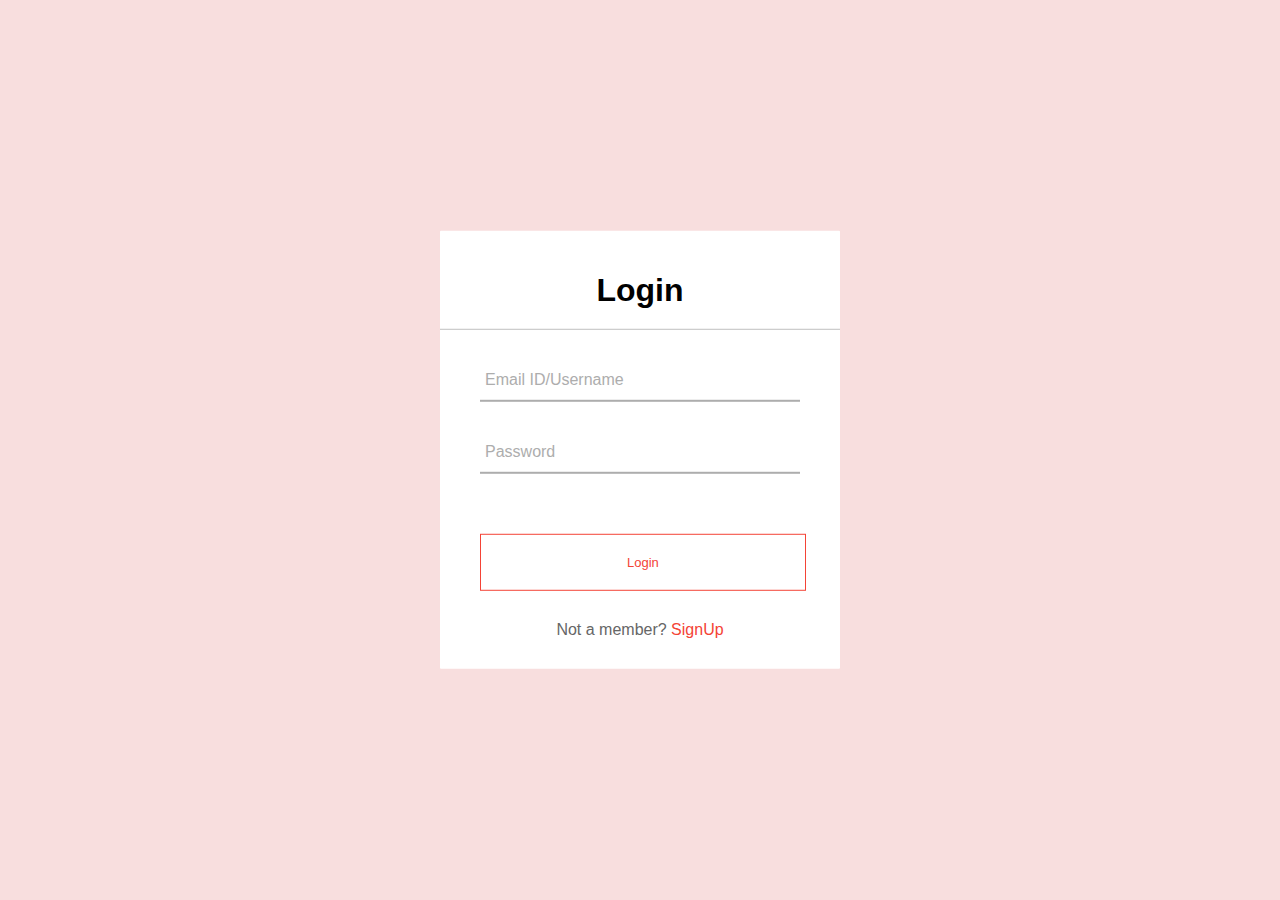
<file: login.html>
<!DOCTYPE html>
<html lang="en">
<head>
    <meta charset="UTF-8">
    <meta http-equiv="X-UA-Compatible" content="IE=edge">
    <meta name="viewport" content="width=device-width, initial-scale=1.0">
    <link rel="stylesheet" href="login.css">
    <!-- <link rel="stylesheet" href="index.css"> -->
    <title>Document</title>
</head>
<body>
    
    <div class="center">
        <h1>Login</h1>
        <form method="post">
            <div class="txt_field">
            <input type="text" required>
            <span></span>
            <label >Email ID/Username</label>
            </div>        
    </form>
        <form method="post">
            <div class="txt_field">
            <input type="password" required>
            <span></span>
            <label >Password</label>
            </div>   
                <button onclick="location.href='index.html'" id="login" class="hero1-btn red1-btn">Login</button> 
            <div class="signup_link">
              Not a member?  <a href="signup.html">SignUp</a>
            </div>
    </form>
    </div>
</body>
</html>
</file>
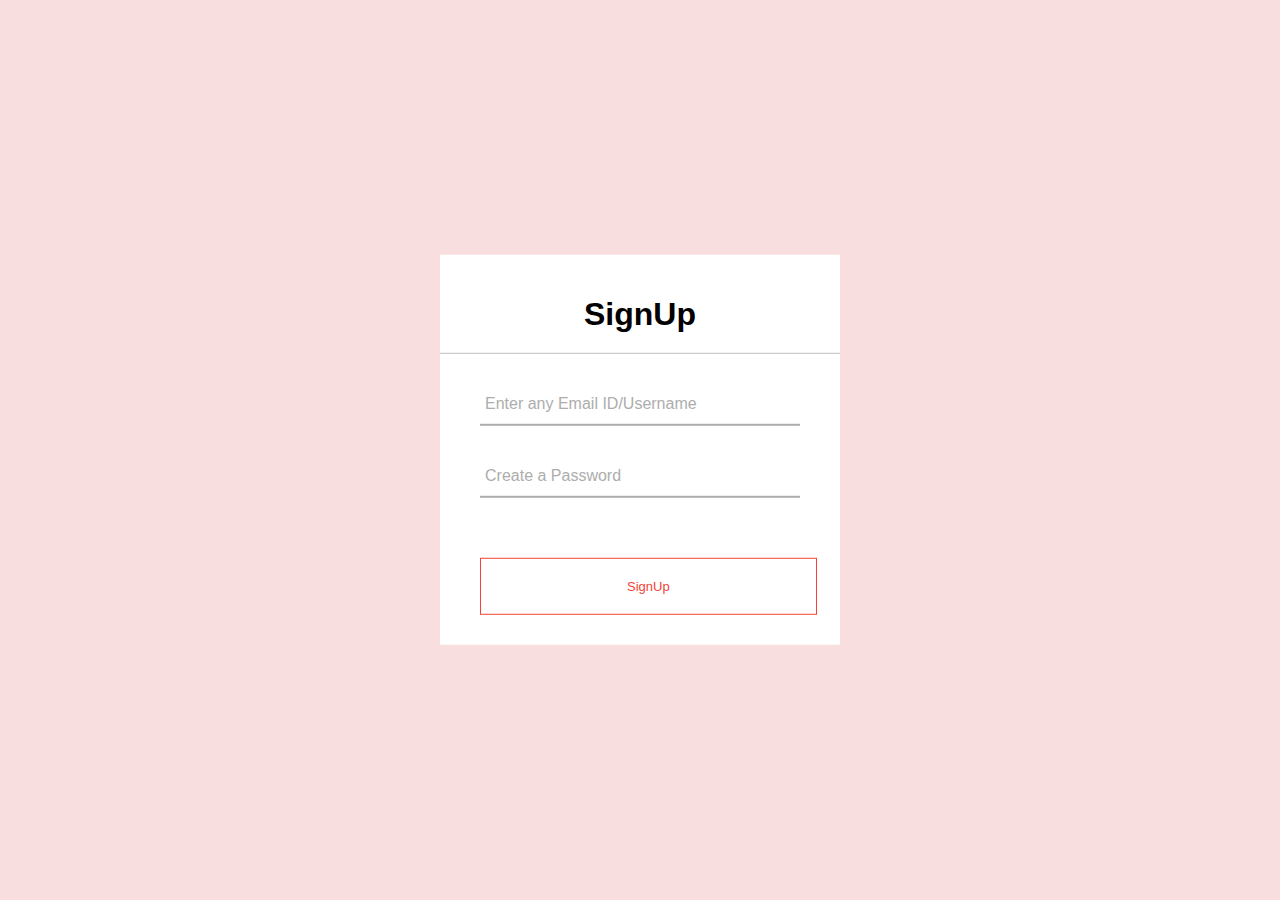
<file: signup.html>
<!DOCTYPE html>
<html lang="en">
<head>
    <meta charset="UTF-8">
    <meta http-equiv="X-UA-Compatible" content="IE=edge">
    <meta name="viewport" content="width=device-width, initial-scale=1.0">
    <link rel="stylesheet" href="login.css">
    <!-- <link rel="stylesheet" href="index.css"> -->
    <!-- <script src="https://www.gstatic.com/firebasejs/9.9.2/firebase-app-compat.js"></script>
<script src="https://www.gstatic.com/firebasejs/9.9.2/firebase-firestore-compat.js"></script>
<script src="https://www.gstatic.com/firebasejs/9.9.2/firebase-auth-compat.js"></script> -->
    <title>Document</title>
</head>
<body>
    
    <div class="center">
        <h1>SignUp</h1>
        <form method="post">
            <div class="txt_field">
            <input id="email" type="text" required>
            <span></span>
            <label >Enter any Email ID/Username</label>
            </div>        
    </form>
        <form method="post">
            <div class="txt_field">
            <input id="password" type="password" required>
            <span></span>
            <label >Create a Password</label>
            </div>     
            <button onclick="signUp()" id="signup" class="hero1-btn red1-btn">SignUp
            </button>
    </form>
    </div>
    <!-- <script>
        const firebaseApp = firebase.initializeApp({   
        apiKey: "AIzaSyCnl39sIGVwt9x3sKM65Px1nwid2nu3gWg",
        authDomain: "upload-and-list.firebaseapp.com",
        databaseURL: "https://upload-and-list-default-rtdb.firebaseio.com",
        projectId: "upload-and-list",
        storageBucket: "upload-and-list.appspot.com",
        messagingSenderId: "399080346652",
        appId: "1:399080346652:web:313028d345f7786d35fbd9",
        measurementId: "G-FSKTLF98E3" });
        const db = firebaseApp.firestore();
        const auth = firebaseApp.auth();

        const signUp=()=>{
            const email=document.getElementById("email").value;
            const passsword=document.getElementById("password").value;
            firebase.auth().createUserWithEmailAndPassword(email, password)
  .then((result) => {
    // Signed in 
alert("You are Signed Up")
    // ...
  })
  .catch((error) => {
alert(error)
  });
        }
     </script> -->
     <script>
        import { initializeApp } from "https://www.gstatic.com/firebasejs/9.9.2/firebase-app.js";
  import { getAnalytics } from "https://www.gstatic.com/firebasejs/9.9.2/firebase-analytics.js";

//   const firebaseConfig = {
//     apiKey: "AIzaSyCnl39sIGVwt9x3sKM65Px1nwid2nu3gWg",
//     authDomain: "upload-and-list.firebaseapp.com",
//     databaseURL: "https://upload-and-list-default-rtdb.firebaseio.com",
//     projectId: "upload-and-list",
//     storageBucket: "upload-and-list.appspot.com",
//     messagingSenderId: "399080346652",
//     appId: "1:399080346652:web:313028d345f7786d35fbd9",
//     measurementId: "G-FSKTLF98E3"
//   };

  // Initialize Firebase
//   const app = initializeApp(firebaseConfig);
  const analytics = getAnalytics(app);
  import { initializeApp } from "firebase/app";
import { getAuth } from "firebase/auth";

const firebaseConfig = {
    apiKey: "AIzaSyCnl39sIGVwt9x3sKM65Px1nwid2nu3gWg",
    authDomain: "upload-and-list.firebaseapp.com",
    databaseURL: "https://upload-and-list-default-rtdb.firebaseio.com",
    projectId: "upload-and-list",
    storageBucket: "upload-and-list.appspot.com",
    messagingSenderId: "399080346652",
    appId: "1:399080346652:web:313028d345f7786d35fbd9",
    measurementId: "G-FSKTLF98E3"
 
};

// Initialize Firebase
const app = initializeApp(firebaseConfig);


// Initialize Firebase Authentication and get a reference to the service
const auth = getAuth(app);

  
         import { getAuth, createUserWithEmailAndPassword } from "firebase/auth";
         function signUp(){

             const auth = getAuth();
             const email=document.getElementById("email").value;
             const passsword=document.getElementById("password").value;
             createUserWithEmailAndPassword(auth, email, password)
             .then((userCredential) => {
                console.log(userCredential);
                 
                //  const user = userCredential.user;
                })
                .catch((error) => {
                    const errorCode = error.code;
                    const errorMessage = error.message;
                    console.log(errorMessage);
                });
            }
            </script>
</body>
</html>
</file>
<file: login.css>
body{
    margin: 0;
    padding: 0;
    font-family: 'Poppins', sans-serif;
    background: #f8dede;
    height: 100vh;
    overflow: hidden;
}


.center{
    position: absolute;
    top: 50%;
    left: 50%;
    transform: translate(-50%,-50%);
width: 400px;
background: white;
border-radius: 1px;
}
.center h1{
    text-align: center;
    padding: 20px 0 20px 0;
    border-bottom: 1px solid silver;
}
.center form{
    padding: 0 40px;
box-sizing: border-box;
}

form .txt_field{
    position: relative;
    border-bottom: 2px solid #adadad;
    margin: 30px 0; 
}
.txt_field input{
    width: 100%;
    padding: 0 5px;
    height: 40px;
    font-size: 16px;
    border: none;
    background: none;
    outline: none;
}
.txt_field label{
    position: absolute;
    top: 50%;
    left: 5px;
    color: #adadad;
    transform: translateY(-50%);
    font-size: 16px;
    pointer-events: none ;
    transition: 0.5s;
}
.txt_field span::before{
    content: '';
    position: absolute;
    top: 40px;
    left: 0;
    width: 0%;
    height: 2px;
    background: #f44336;
    transition: 0.5s;

}
.txt_field input:focus ~ label,
.txt_field input:valid ~ label{
    top: -5px;
    color: #f44336;
}
.txt_field input:focus ~ span::before,
.txt_field input:valid ~ span::before{
    width: 100%;

}
.hero1-btn {
    display: inline-block;
    text-decoration: none;
    color: #fff;
    border: 1px solid #fff;
    padding: 20px 146px ;
    font-size: 13px;
    background: transparent;
    position: relative;
    cursor: pointer;
}
.hero1-btn:hover {
    background: #f44336;
    border: 1px solid #f44336;
    transition: 1s;
}
.red1-btn {
    border: 1px solid #f44336;
    background: transparent;
    color: #f44336;
}

.red1-btn:hover {
    color: #fff;
}
button {
    margin: 30px 0;
}


.signup_link{
    padding: 0px 0 30px 0;
    text-align: center;
    font-size: 16px;
    color: #666666;
}
.signup_link a{
    text-decoration: none;
    color: #f44336;
}
.signup_link a:hover{
    text-decoration: underline;
}
</file>
<file: index.css>
* {
    margin: 0;
    padding: 0;
    font-family: 'Poppins', sans-serif;
}
body{
    background: #f8dede;
}
nav {
    display: flex;
    padding: 2% 6%;
    align-items: center;
}

.nav-links ul li {
    display:inline-block;
    align-items: center;
    padding: 8px 12px;
    list-style: none;

}
.nav-links ul li a {
    text-decoration: none;
    color: black;
    font-size: 13px;
}

.nav-links ul li a {
    text-decoration: none;
    color: black;
    font-size: 13px;
}
.nav-links ul li.active {
    font-weight: 800;
  }

.nav-links ul li::after {
    content: '';
    width: 0;
    height: 2px;
    background: #f44336;
    display: block;
    margin: 0 auto;
    transition: 0.5s;
}
.nav-links ul li:hover::after {
    width: 100%;
}
.nav-links ul li.active::after{
    width: 100%;
}

.upload{
    width: 60%;
    padding-left: 40px;
}
.upload-col input,
.upload-col textarea {
    width: 100%;
    padding: 15px;
    margin-bottom: 17px;
    outline: none;
    border: 1px solid #ccc;
    box-sizing: border-box;
    background: #fff;
}

.hero-btn {
    display: inline-block;
    text-decoration: none;
    color: #f44336;
    border: 1px solid #ffff;
    padding: 12px 34px;
    font-size: 13px;
    background: #ffff;
    position: relative;
    cursor: pointer;
}
.hero-btn:hover {
    background: #f44336;
    border: 1px solid #f44336;
    color: #fff;
    transition: 1s;
}
.red-btn {
    border: 1px solid white;
    background: transparent;
    color: #fff;
}

.red-btn:hover {
    color: #fff;
}

.ideas {
    width: 80%;
    margin: auto;
    padding-top: 1px;
    text-align: center;
}

.ideas ul li{
    flex-basis: 44%;
    border-radius: 10px;
    margin-bottom: 5%;
    text-align: center;
    background: #f8dede;
    padding: 25px;
}

.ideas P {
    padding: 0;
    text-align: center;
}

.ideas ul h3 {
    margin-top: 70px;
    text-align: center;
}

.gradient-custom {
    background: #6a11cb;
    
    background: -webkit-linear-gradient(to right, rgba(106, 17, 203, 1), rgba(37, 117, 252, 1));
    
    background: linear-gradient(to right, rgba(106, 17, 203, 1), rgba(37, 117, 252, 1))
    }
</file>
